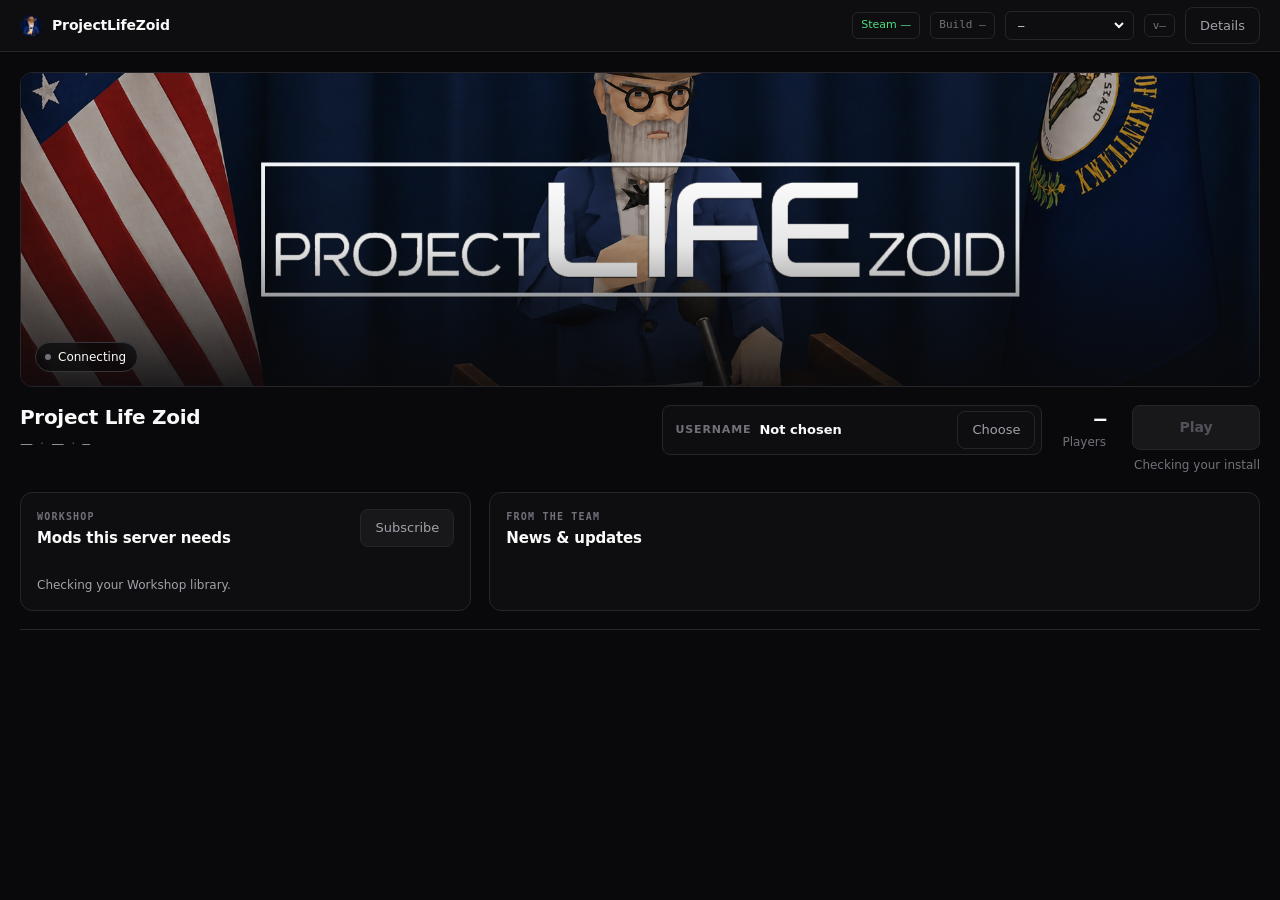
<file: ui/index.html>
<!doctype html>
<html lang="en">
<head>
    <meta charset="utf-8" />
    <title>ProjectLifeZoid Launcher</title>
    <link rel="stylesheet" href="theme.css" />
</head>
<body>
    <div class="app">
        <header class="topbar">
            <div class="brand">
                <img class="glyph" src="logo.png" alt="" aria-hidden="true">
                <span class="brand-name">ProjectLifeZoid</span>
            </div>
            <div class="topbar-right">
                <span class="steam-session" id="chip-steam">Steam &mdash;</span>
                <span class="build" id="chip-build">Build &mdash;</span>
                <div class="memory-chip" id="memory-chip" title="Memory allocated to Project Zomboid">
                    <select id="select-memory" class="memory-select">
                        <option value="" hidden>&mdash;</option>
                        <option value="3072">3 GB (default)</option>
                        <option value="4096">4 GB</option>
                        <option value="6144">6 GB</option>
                        <option value="8192">8 GB</option>
                        <option value="12288">12 GB</option>
                        <option value="16384">16 GB</option>
                        <option value="24576">24 GB</option>
                        <option value="32768">32 GB</option>
                    </select>
                    <span class="memory-warn" id="memory-warn" title="Still at the default 3 GB. More helps if you run mods." hidden></span>
                </div>
                <button class="build" id="chip-version" type="button" disabled>v&mdash;</button>
                <button class="btn btn-ghost" id="btn-details" aria-expanded="false">Details</button>
            </div>
        </header>

        <main>
            <section class="hero">
                <img id="hero" src="hero.png" alt="" />
                <div class="hero-fade" aria-hidden="true"></div>
                <div class="pill" id="s-state">
                    <i class="dot" aria-hidden="true"></i><span>Connecting</span>
                </div>
            </section>

            <section class="headline">
                <div class="headline-text">
                    <h1 id="s-name">Project Life Zoid</h1>
                    <p class="meta">
                        <span id="s-map">&mdash;</span>
                        <span class="sep" aria-hidden="true">&middot;</span>
                        <span id="s-version">&mdash;</span>
                        <span class="sep" aria-hidden="true">&middot;</span>
                        <span id="s-ping" class="num">&mdash;</span>
                    </p>
                </div>

                <div class="identity" id="identity">
                    <div class="identity-row" id="identity-view">
                        <span class="identity-label">Username</span>
                        <span class="identity-name" id="identity-name">Not chosen</span>
                        <select class="identity-select" id="identity-picker" hidden></select>
                        <span class="identity-lock" id="identity-locked" hidden>Locked</span>
                        <button class="btn btn-ghost" id="btn-edit-name">Choose</button>
                    </div>
                    <form class="identity-row" id="identity-edit" hidden>
                        <label class="identity-label" for="name-input">Username</label>
                        <input id="name-input" type="text" maxlength="50" spellcheck="false"
                               autocomplete="off" placeholder="Your username" />
                        <button class="btn btn-secondary" type="submit">Save</button>
                        <button class="btn btn-ghost" type="button" id="btn-cancel-name">Cancel</button>
                    </form>
                    <p class="identity-help" id="identity-help"></p>
                </div>

                <div class="headline-actions">
                    <div class="stat">
                        <div class="stat-v num"><span id="s-players">&mdash;</span><span class="stat-max" id="s-max"></span></div>
                        <div class="stat-l">Players</div>
                    </div>
                    <div class="play-wrap">
                        <button class="btn btn-primary" id="play" disabled>
                            <span id="play-label">Play</span>
                        </button>
                        <p class="helper" id="play-sub">Checking your install</p>
                        <button class="btn btn-secondary play-fix" id="btn-locate" hidden>Locate my game</button>
                    </div>
                </div>
            </section>

            <section class="launcher-content" aria-label="Server community">
                <section class="mods-panel" aria-labelledby="mods-title">
                    <div class="section-heading">
                        <div>
                            <p class="eyebrow">WORKSHOP</p>
                            <h2 id="mods-title">Mods this server needs</h2>
                        </div>
                        <button class="btn btn-secondary" id="btn-preload-mods">Subscribe</button>
                    </div>
                    <div class="req-list" id="req-list"></div>
                    <p class="section-copy" id="mods-copy">Checking your Workshop library.</p>
                </section>

                <section class="news-panel" aria-labelledby="news-title">
                    <div class="section-heading">
                        <div>
                            <p class="eyebrow">FROM THE TEAM</p>
                            <h2 id="news-title">News &amp; updates</h2>
                        </div>
                    </div>
                    <div class="news-grid" id="news-grid" aria-live="polite"></div>
                </section>
            </section>

            <section class="status">
                <div class="checks" id="checks"></div>

                <div class="progress" id="progress" hidden>
                    <div class="bar"><span id="bar-fill"></span></div>
                    <div class="progress-row">
                        <span id="work-step">Starting</span>
                        <span id="work-time" class="num">0:00</span>
                    </div>
                    <div class="progress-detail" id="work-detail" hidden></div>
                </div>

                <div class="notice" id="notice" hidden></div>
            </section>

            <footer class="community-links" id="community-links" hidden aria-label="Community links"></footer>
        </main>
    </div>

    <div class="scrim" id="drawer-backdrop" hidden></div>
    <aside class="drawer" id="drawer" hidden aria-label="Details">
        <div class="drawer-head">
            <h2>Details</h2>
            <button class="btn btn-ghost" id="btn-close">Close</button>
        </div>

        <div class="drawer-body">
            <section>
                <h3>Patch</h3>
                <dl id="d-patch"></dl>
            </section>
            <section>
                <h3>Install</h3>
                <dl id="d-install"></dl>
                <p class="hint" id="install-hint"></p>
                <label class="field">
                    <span>Game folder</span>
                    <input id="install-path" type="text" spellcheck="false" autocomplete="off"
                           placeholder="C:\Program Files (x86)\Steam\steamapps\common\ProjectZomboid" />
                </label>
                <div class="field-actions">
                    <button class="btn btn-secondary" id="btn-install-browse">Browse</button>
                    <button class="btn btn-secondary" id="btn-install-apply">Use this folder</button>
                    <button class="btn btn-ghost" id="btn-install-clear" hidden>Find it automatically</button>
                </div>
                <p class="hint bad" id="install-error" hidden></p>
                <button class="btn btn-secondary" id="btn-copy-steamid">Copy my Steam ID</button>
                <div id="steam-account-row" hidden>
                    <p class="hint">Playing as</p>
                    <select id="steam-account"></select>
                </div>
            </section>
            <section>
                <h3>Server</h3>
                <dl id="d-server"></dl>
                <p class="hint bad" id="server-override-banner" hidden></p>
                <details id="server-advanced">
                    <summary class="hint">Advanced</summary>
                    <p class="hint">
                        Join a different server than the one this launcher ships with. Leave the
                        address empty to go back to the normal server.
                    </p>
                    <label class="field">
                        <span>Address</span>
                        <input id="ov-host" type="text" placeholder="167.114.174.186" spellcheck="false" />
                    </label>
                    <label class="field">
                        <span>Connect port</span>
                        <input id="ov-connect" type="number" min="1" max="65535" placeholder="26935" />
                    </label>
                    <label class="field">
                        <span>Query port</span>
                        <input id="ov-query" type="number" min="1" max="65535" placeholder="26935" />
                    </label>
                    <button class="btn btn-secondary" id="btn-ov-apply">Apply</button>
                    <button class="btn btn-secondary" id="btn-ov-clear">Use normal server</button>
                </details>
            </section>
            <section>
                <h3>Characters</h3>
                <dl id="d-characters"></dl>
                <p class="hint">
                    Your username locks to this Steam account the first time you join with it.
                    Only an admin can change it, through the Discord bot, and only while the
                    server is stopped. Once one tells you yours is done, put the new name in
                    here.
                </p>
                <p class="hint">
                    Used any earlier the server turns you away, and on an account with a spare
                    character slot it makes a brand new character instead of moving you.
                </p>
                <button class="btn btn-secondary" id="btn-change-username">Change username</button>
                <p class="hint">
                    A second character needs a character slot. Staff hand those out. If you have
                    been given one, you can make your second character here. Without one the
                    server will turn the new name away when you press Play.
                </p>
                <button class="btn btn-secondary" id="btn-new-character">New character</button>
            </section>
            <section>
                <h3>Character bodies</h3>
                <label class="toggle">
                    <input type="checkbox" id="body-override" />
                    <span>Use Tomb's body overhaul</span>
                </label>
                <p class="hint">
                    The server ships a replacement body model, skin textures and re-fitted
                    clothing. Turn this off to see the vanilla ones instead. It changes only what
                    <b>you</b> see, on every character in the world, and applies the next time you
                    connect.
                </p>
            </section>
            <section>
                <h3>Cinema videos</h3>
                <p class="hint">
                    Videos shown on the server are downloaded through the launcher. Some are
                    copyrighted; if you opt out of those you will still see all non-copyright
                    videos. The launcher can also download videos while your game is running. If
                    you opt out of that, you will need to restart the game to get any added videos.
                </p>
                <label class="toggle">
                    <input type="checkbox" id="films-skip-copyrighted" />
                    <span>Skip copyrighted videos</span>
                </label>
                <label class="toggle">
                    <input type="checkbox" id="films-background" />
                    <span>Download new videos while I play</span>
                </label>
            </section>
            <section>
                <h3>Performance mode</h3>
                <label class="toggle">
                    <input type="checkbox" id="performance-mode" />
                    <span>Turn down the expensive graphics settings</span>
                </label>
                <p class="hint">
                    For frame rate trouble, especially in rain and while driving. It lowers
                    puddle detail, water, texture size and a few effects, and leaves your
                    resolution, frame rate cap and 3D ground items exactly as they are. Ground
                    items stay 3D. Turning it off puts your old settings back, except for
                    anything you have changed yourself in the game's own options since. Takes
                    effect the next time you press Play.
                </p>
                <p class="hint" id="performance-mode-note" hidden></p>
            </section>
            <section>
                <h3>Debug mode</h3>
                <label class="toggle" id="launch-debug-row">
                    <input type="checkbox" id="launch-debug" />
                    <span>Start the game in debug mode (adds <code>-debug</code>)</span>
                </label>
                <p class="hint danger" id="launch-debug-warn">
                    Server admins only. The server disconnects a debug client during the join
                    unless the account holds the built-in <b>admin</b> role &mdash; moderator, gm
                    and ordinary players are all refused. Leave this off if you just want to play.
                </p>
                <p class="hint" id="debug-role-note" hidden></p>
                <label class="toggle" id="debug-toggle-row" hidden>
                    <input type="checkbox" id="allow-debug" />
                    <span>Allow <code>-debug</code> from my Steam launch options</span>
                </label>
            </section>
            <section class="grow">
                <h3>Activity</h3>
                <div id="log"></div>
            </section>
        </div>

        <div class="drawer-foot">
            <button class="btn btn-secondary" id="btn-refresh">Refresh</button>
            <button class="btn btn-secondary" id="btn-restore">Restore game files</button>
            <button class="btn btn-secondary" id="btn-update">Check for updates</button>
            <span class="update-note" id="update-note"></span>
        </div>
    </aside>

    <div id="toast" role="status"><div class="t"></div><div class="s"></div></div>

    <dialog class="modal" id="update-dialog" aria-labelledby="update-dialog-title">
        <h2 id="update-dialog-title">Launcher update available</h2>
        <p id="update-dialog-body"></p>
        <p class="modal-note" id="update-dialog-note"></p>
        <div class="modal-actions">
            <button class="btn btn-secondary" id="update-dialog-later" type="button">Not now</button>
            <button class="btn btn-primary" id="update-dialog-install" type="button">Install</button>
        </div>
    </dialog>

    <dialog class="modal" id="films-dialog" aria-labelledby="films-dialog-title">
        <h2 id="films-dialog-title">Videos on the server</h2>
        <p>
            We can now show videos on the server, and they are downloaded through the launcher.
            Some videos are going to be copyrighted, just like the songs from Lifestyle and the
            server's music mods are. If you don't want to have any copyrighted videos sent to
            you, you can opt out and you will still see all non-copyright videos.
        </p>
        <p>
            The videos are heavily compressed, so they use very little disk space and we will be
            archiving older videos if they start piling up. The launcher is able to download them
            even when your game is running, but you can opt-out of that too if you want, and
            instead you will need to restart the game to download any added videos.
        </p>
        <label class="toggle">
            <input type="checkbox" id="films-dialog-skip" />
            <span>Skip copyrighted videos</span>
        </label>
        <label class="toggle">
            <input type="checkbox" id="films-dialog-background" checked />
            <span>Download new videos while I play</span>
        </label>
        <div class="modal-actions">
            <button class="btn btn-primary" id="films-dialog-save" type="button">Save</button>
        </div>
    </dialog>

    <script src="app.js"></script>
</body>
</html>
</file>
<file: ui/theme.css>
:root {
    --bg: #09090b;
    --surface: #0e0e10;
    --raised: #18181b;
    --raised-2: #1f1f23;

    --border: #26262a;
    --border-2: #35353b;

    --text: #fafafa;
    --muted: #a1a1aa;
    --dim: #71717a;
    --faint: #52525b;

    --ok: #4ade80;
    --warn: #fbbf24;
    --bad: #f87171;

    --ui: "Segoe UI", system-ui, sans-serif;
    --mono: "Cascadia Mono", Consolas, ui-monospace, monospace;

    --r: 8px;
    --r-lg: 12px;

    --hero-min: 280px;
    --t: 180ms cubic-bezier(0.16, 1, 0.3, 1);
}

* {
    box-sizing: border-box;
    margin: 0;
}

[hidden] {
    display: none !important;
}

html,
body {
    height: 100%;
}

body {
    background: var(--bg);
    color: var(--text);
    font-family: var(--ui);
    font-size: 14px;
    line-height: 1.5;
    overflow: hidden;
    user-select: none;
    -webkit-font-smoothing: antialiased;
}

.num {
    font-family: var(--mono);
    font-variant-numeric: tabular-nums;
}

:focus-visible {
    outline: 2px solid var(--text);
    outline-offset: 2px;
    border-radius: 4px;
}

.app {
    height: 100%;
    display: flex;
    flex-direction: column;
}

.btn {
    font: inherit;
    font-size: 13px;
    font-weight: 500;
    color: var(--text);
    background: none;
    border: 1px solid transparent;
    border-radius: var(--r);
    padding: 8px 14px;
    cursor: pointer;
    white-space: nowrap;
    transition: background var(--t), border-color var(--t), color var(--t), transform var(--t);
}

.btn:active:not(:disabled) {
    transform: translateY(1px);
}

.btn-ghost {
    color: var(--muted);
    border-color: var(--border);
}

.btn-ghost:hover {
    color: var(--text);
    background: var(--raised);
    border-color: var(--border-2);
}

.btn-secondary {
    color: var(--muted);
    background: var(--raised);
    border-color: var(--border);
}

.btn-secondary:hover {
    color: var(--text);
    background: var(--raised-2);
    border-color: var(--border-2);
}

.btn-primary {
    min-width: 128px;
    padding: 11px 30px;
    font-size: 14px;
    font-weight: 600;
    color: #09090b;
    background: #fafafa;
    border-color: #fafafa;
}

.btn-primary:hover:not(:disabled) {
    background: #fff;
}

.btn-primary:disabled {
    color: var(--faint);
    background: var(--raised);
    border-color: var(--border);
    cursor: not-allowed;
}

.topbar {
    flex: none;
    height: 52px;
    padding: 0 20px;
    display: flex;
    align-items: center;
    justify-content: space-between;
    border-bottom: 1px solid var(--border);
    background: var(--surface);
}

.brand {
    display: flex;
    align-items: center;
    gap: 10px;
}

.glyph {
    width: 22px;
    height: 22px;
    flex: none;
    object-fit: contain;
}

.brand-name {
    font-size: 14px;
    font-weight: 600;
    letter-spacing: -0.01em;
}

.topbar-right {
    display: flex;
    align-items: center;
    gap: 10px;
}

.steam-session {
    display: flex;
    align-items: center;
    color: var(--ok);
    border: 1px solid var(--border);
    border-radius: 6px;
    padding: 4px 8px;
    font-size: 11px;
}

.steam-session.off { color: var(--warn); }

.build {
    font-family: var(--mono);
    font-size: 11px;
    color: var(--dim);
    background: none;
    padding: 4px 8px;
    border: 1px solid var(--border);
    border-radius: 6px;
}

.build:disabled {
    cursor: default;
}

.build.has-update {
    color: var(--warn);
    border-color: var(--warn);
    cursor: pointer;
    transition: background var(--t);
}

.build.has-update:hover {
    background: rgba(251, 191, 36, 0.1);
}

.modal {
    margin: auto;
    width: min(440px, calc(100vw - 32px));
    padding: 22px 24px 20px;
    color: var(--text);
    background: var(--raised);
    border: 1px solid var(--border-2);
    border-radius: var(--r-lg);
}

.modal::backdrop {
    background: rgba(9, 9, 11, 0.7);
    backdrop-filter: blur(3px);
}

.modal h2 {
    margin: 0 0 10px;
    font-size: 16px;
    font-weight: 600;
}

.modal p {
    margin: 0 0 8px;
    font-size: 13px;
    line-height: 1.55;
    color: var(--muted);
}

.modal-note:empty {
    display: none;
}

.modal-note.bad {
    color: var(--bad);
}

.modal-actions {
    display: flex;
    justify-content: flex-end;
    gap: 10px;
    margin-top: 18px;
}

.modal-actions .btn-primary {
    min-width: 0;
    padding: 9px 20px;
    font-size: 13px;
}

.memory-chip {
    display: flex;
    align-items: center;
    gap: 6px;
    padding: 2px 6px 2px 8px;
    border: 1px solid var(--border);
    border-radius: 6px;
}

.memory-select,
.identity-select {
    font: inherit;
    font-family: var(--mono);
    font-size: 11px;
    color: var(--text);
    background: none;
    border: none;
    padding: 4px 0;
    cursor: pointer;
}

.memory-select:disabled,
.identity-select:disabled {
    color: var(--faint);
    cursor: not-allowed;
}

.memory-select option,
.identity-select option {
    background-color: var(--raised);
    color: var(--text);
}

.memory-warn {
    display: flex;
    flex: none;
    width: 13px;
    height: 13px;
    color: var(--warn);
}

.memory-warn svg {
    width: 100%;
    height: 100%;
}


main {
    flex: 1;
    min-height: 0;
    padding: 20px;
    display: flex;
    flex-direction: column;
    gap: 18px;
    overflow-y: auto;
}

.hero {
    position: relative;
    flex: none;
    height: clamp(var(--hero-min), 35vh, 380px);
    border: 1px solid var(--border);
    border-radius: var(--r-lg);
    overflow: hidden;
    background: var(--raised);
}

.hero img {
    width: 100%;
    height: 100%;
    object-fit: cover;
    display: block;
}

.hero-fade {
    position: absolute;
    inset: 0;
    background: linear-gradient(to top, rgba(9, 9, 11, 0.85), rgba(9, 9, 11, 0.1) 45%, transparent 70%);
}

.pill {
    position: absolute;
    left: 14px;
    bottom: 14px;
    display: inline-flex;
    align-items: center;
    gap: 7px;
    font-size: 12px;
    font-weight: 500;
    color: var(--text);
    background: rgba(9, 9, 11, 0.72);
    border: 1px solid var(--border-2);
    border-radius: 999px;
    padding: 5px 11px 5px 9px;
    backdrop-filter: blur(6px);
}

.dot {
    width: 6px;
    height: 6px;
    border-radius: 50%;
    background: var(--dim);
    flex: none;
}

.pill.on .dot {
    background: var(--ok);
}

.pill.off .dot {
    background: var(--bad);
}

.headline {
    flex: none;
    display: flex;
    align-items: flex-start;
    gap: 20px;
    flex-wrap: wrap;
}

.headline-text {
    flex: 1 1 0;
    min-width: 0;
}

h1 {
    font-size: 20px;
    font-weight: 600;
    letter-spacing: -0.015em;
    line-height: 1.25;
    white-space: nowrap;
    overflow: hidden;
    text-overflow: ellipsis;
}

.meta {
    margin-top: 4px;
    font-size: 13px;
    color: var(--muted);
    display: flex;
    align-items: center;
    gap: 7px;
    flex-wrap: wrap;
}

.meta .sep {
    color: var(--faint);
}

.headline-actions {
    flex: none;
    margin-left: auto;
    display: flex;
    align-items: flex-start;
    gap: 26px;
}

.stat {
    text-align: right;
    padding-top: 1px;
}

.stat-v {
    font-size: 20px;
    font-weight: 600;
    letter-spacing: -0.02em;
    line-height: 1.25;
}

.stat-max {
    color: var(--faint);
    font-weight: 400;
}

.stat-l {
    margin-top: 2px;
    font-size: 12px;
    color: var(--dim);
}

.play-wrap {
    text-align: right;
}

.helper {
    margin-top: 6px;
    font-size: 12px;
    color: var(--dim);
    max-width: 190px;
    margin-left: auto;
}

.status {
    flex: none;
    border-top: 1px solid var(--border);
    padding-top: 16px;
    display: flex;
    flex-direction: column;
    gap: 12px;
}

.checks {
    display: flex;
    align-items: center;
    gap: 22px;
    flex-wrap: wrap;
}

.check {
    display: inline-flex;
    align-items: center;
    gap: 7px;
    font-size: 13px;
    color: var(--muted);
}

.check svg {
    width: 14px;
    height: 14px;
    flex: none;
}

.check.ok svg {
    color: var(--ok);
}

.check.warn svg {
    color: var(--warn);
}

.check.bad svg {
    color: var(--bad);
}

.check.info svg {
    color: var(--dim);
}

.check.bad,
.check.warn {
    color: var(--text);
}

.hint {
    margin: 2px 0 8px;
    font-size: 12.5px;
    color: var(--dim);
}

#steam-account {
    width: 100%;
    margin: 2px 0 4px;
    padding: 7px 9px;
    font: inherit;
    font-size: 13px;
    color: var(--text);
    background: var(--raised);
    border: 1px solid var(--border-2);
    border-radius: var(--r);
}

.field {
    display: block;
    margin: 8px 0 6px;
}

.field > span {
    display: block;
    margin-bottom: 4px;
    font-size: 12px;
    color: var(--dim);
}

.field input {
    width: 100%;
    padding: 7px 9px;
    font: inherit;
    font-size: 13px;
    color: var(--text);
    background: var(--raised);
    border: 1px solid var(--border-2);
    border-radius: var(--r);
}

.field input:focus {
    outline: none;
    border-color: var(--muted);
}

.field input::placeholder {
    color: var(--faint);
}

.field-actions {
    display: flex;
    flex-wrap: wrap;
    gap: 6px;
    margin-bottom: 4px;
}

.play-fix {
    margin-top: 8px;
}

.toggle {
    display: flex;
    align-items: center;
    gap: 9px;
    margin-top: 10px;
    font-size: 13px;
    line-height: 1.4;
    color: var(--muted);
    cursor: pointer;
}

.toggle input {
    flex: none;
    width: 15px;
    height: 15px;
    accent-color: #fafafa;
    cursor: pointer;
}

.toggle code,
.hint code {
    font-family: var(--mono);
    font-size: 0.92em;
    color: var(--text);
}

.hint.danger {
    color: var(--warn);
}

.hint.danger.armed {
    color: var(--bad);
}

#launch-debug-warn {
    margin-top: 6px;
}

.identity {
    flex: 0 1 380px;
    min-width: 0;
    display: flex;
    flex-direction: column;
    gap: 5px;
}

.identity-row {
    display: flex;
    align-items: center;
    gap: 8px;
    padding: 5px 6px 5px 12px;
    border: 1px solid var(--border);
    border-radius: var(--r);
    background: var(--surface);
}

.identity-label {
    font-size: 11px;
    font-weight: 600;
    letter-spacing: 0.08em;
    text-transform: uppercase;
    color: var(--dim);
}

.identity-name {
    flex: 1;
    min-width: 0;
    font-size: 13px;
    font-weight: 600;
    color: var(--text);
    overflow: hidden;
    text-overflow: ellipsis;
    white-space: nowrap;
}

.identity-name.unset {
    color: var(--faint);
}

.identity-lock {
    font-size: 11px;
    font-weight: 600;
    letter-spacing: 0.08em;
    text-transform: uppercase;
    color: var(--faint);
}

.identity-select {
    flex: 1;
    min-width: 0;
    font-family: inherit;
    font-size: 13px;
    font-weight: 600;
}

#name-input {
    flex: 1;
    min-width: 0;
    font: inherit;
    font-size: 13px;
    color: var(--text);
    background: var(--raised);
    border: 1px solid var(--border);
    border-radius: 6px;
    padding: 5px 9px;
    transition: border-color var(--t);
}

#name-input:focus {
    outline: none;
    border-color: var(--border-2);
}

#name-input::placeholder {
    color: var(--faint);
}

#identity-edit .identity-label {
    position: absolute;
    width: 1px;
    height: 1px;
    overflow: hidden;
    white-space: nowrap;
    clip-path: inset(50%);
}

.identity-help {
    display: -webkit-box;
    overflow: hidden;
    padding-left: 2px;
    font-size: 11px;
    line-height: 1.45;
    color: var(--dim);
    -webkit-box-orient: vertical;
    -webkit-line-clamp: 2;
}

.identity-help.bad {
    color: var(--bad);
}

.identity-help:empty {
    display: none;
}

.notice {
    display: flex;
    gap: 9px;
    font-size: 13px;
    line-height: 1.5;
    color: var(--muted);
    background: var(--raised);
    border: 1px solid var(--border);
    border-radius: var(--r);
    padding: 10px 12px;
}

.notice svg {
    width: 15px;
    height: 15px;
    flex: none;
    margin-top: 2px;
    color: var(--warn);
}

.notice.bad svg {
    color: var(--bad);
}

.notice span {
    display: -webkit-box;
    -webkit-line-clamp: 2;
    -webkit-box-orient: vertical;
    overflow: hidden;
}

.bar {
    height: 4px;
    background: var(--raised-2);
    border-radius: 999px;
    overflow: hidden;
}

.bar span {
    display: block;
    height: 100%;
    width: 0;
    background: var(--text);
    border-radius: 999px;
    transition: width 400ms cubic-bezier(0.16, 1, 0.3, 1);
}

.progress-row {
    margin-top: 9px;
    display: flex;
    justify-content: space-between;
    align-items: baseline;
    font-size: 13px;
    color: var(--muted);
}

.progress-row span:first-child {
    color: var(--text);
}

.progress-detail {
    margin-top: 4px;
    font-size: 12px;
    line-height: 1.45;
    color: var(--muted);
    display: -webkit-box;
    -webkit-line-clamp: 2;
    -webkit-box-orient: vertical;
    overflow: hidden;
}

.launcher-content {
    display: grid;
    grid-template-columns: minmax(280px, 0.82fr) minmax(0, 1.4fr);
    gap: 18px;
}

.mods-panel,
.news-panel {
    min-width: 0;
    border: 1px solid var(--border);
    border-radius: var(--r-lg);
    background: var(--surface);
    padding: 16px;
}

.section-heading {
    display: flex;
    align-items: flex-start;
    justify-content: space-between;
    gap: 14px;
}

.eyebrow {
    color: var(--dim);
    font-family: var(--mono);
    font-size: 10px;
    font-weight: 600;
    letter-spacing: 0.12em;
}

.section-heading h2 {
    margin-top: 3px;
    font-size: 15px;
    font-weight: 600;
    letter-spacing: -0.01em;
}

.section-copy {
    margin: 13px 0 0;
    color: var(--muted);
    font-size: 12px;
    line-height: 1.45;
}

.req-list {
    display: flex;
    flex-direction: column;
    gap: 8px;
    margin-top: 14px;
}

.req {
    width: 100%;
    display: grid;
    grid-template-columns: 16px minmax(0, 1fr) 14px;
    gap: 10px;
    align-items: start;
    padding: 10px 11px;
    font: inherit;
    text-align: left;
    color: var(--muted);
    background: var(--raised);
    border: 1px solid var(--border);
    border-radius: var(--r);
    cursor: pointer;
    transition: background var(--t), border-color var(--t);
}

.req:hover {
    background: var(--raised-2);
    border-color: var(--border-2);
}

.req-mark {
    display: flex;
    margin-top: 1px;
    color: var(--dim);
}

.req-mark svg {
    width: 16px;
    height: 16px;
}

.req.ok .req-mark { color: var(--ok); }
.req.warn .req-mark { color: var(--warn); }
.req.bad .req-mark { color: var(--bad); }

.req-body {
    min-width: 0;
    display: flex;
    flex-direction: column;
    gap: 2px;
}

.req-name {
    overflow: hidden;
    font-size: 13px;
    font-weight: 600;
    color: var(--text);
    text-overflow: ellipsis;
    white-space: nowrap;
}

.req-detail {
    font-size: 12px;
    line-height: 1.4;
}

.req.ok .req-detail {
    color: var(--dim);
}

.req-names {
    display: -webkit-box;
    overflow: hidden;
    margin-top: 3px;
    color: var(--faint);
    font-size: 11px;
    line-height: 1.4;
    -webkit-box-orient: vertical;
    -webkit-line-clamp: 2;
}

.req-go {
    margin-top: 2px;
    color: var(--faint);
}

.req-go svg {
    display: block;
    width: 14px;
    height: 14px;
}

.req:hover .req-go {
    color: var(--muted);
}

.news-grid {
    display: grid;
    grid-template-columns: repeat(3, minmax(0, 1fr));
    gap: 10px;
    margin-top: 12px;
}

.news-card {
    min-width: 0;
    display: flex;
    flex-direction: column;
    padding: 0;
    color: inherit;
    text-align: left;
    background: var(--raised);
    border: 1px solid var(--border);
    border-radius: var(--r);
    overflow: hidden;
    cursor: pointer;
    transition: border-color var(--t), transform var(--t), background var(--t);
}

.news-card:hover {
    background: var(--raised-2);
    border-color: var(--border-2);
    transform: translateY(-2px);
}

.news-image {
    width: 100%;
    height: 72px;
    object-fit: cover;
    display: block;
    filter: saturate(0.75);
}

.news-body {
    display: flex;
    flex: 1;
    flex-direction: column;
    gap: 6px;
    padding: 11px;
}

.news-meta {
    color: var(--dim);
    font-family: var(--mono);
    font-size: 9px;
    font-weight: 600;
    letter-spacing: 0.07em;
    text-transform: uppercase;
}

.news-body strong {
    display: -webkit-box;
    overflow: hidden;
    font-size: 12px;
    line-height: 1.35;
    -webkit-box-orient: vertical;
    -webkit-line-clamp: 2;
}

.news-excerpt {
    display: -webkit-box;
    overflow: hidden;
    color: var(--muted);
    font-size: 11px;
    line-height: 1.4;
    -webkit-box-orient: vertical;
    -webkit-line-clamp: 3;
}

.empty-state {
    grid-column: 1 / -1;
    padding: 18px 0 6px;
    color: var(--dim);
    font-size: 12px;
}

.community-links {
    display: flex;
    align-items: center;
    justify-content: flex-end;
    gap: 7px;
    padding-bottom: 2px;
}

.social-link {
    display: inline-flex;
    align-items: center;
    gap: 6px;
    padding: 4px 7px;
    color: var(--dim);
    font: inherit;
    font-size: 11px;
    text-transform: capitalize;
    background: transparent;
    border: 0;
    border-radius: 5px;
    cursor: pointer;
}

.social-link svg { width: 14px; height: 14px; }
.social-link:hover { color: var(--text); background: var(--raised); }

.scrim {
    position: fixed;
    inset: 0;
    background: rgba(9, 9, 11, 0.6);
    opacity: 0;
    transition: opacity 220ms ease;
    z-index: 20;
}

.scrim.in {
    opacity: 1;
}

.drawer {
    position: fixed;
    top: 0;
    right: 0;
    bottom: 0;
    z-index: 30;
    width: min(400px, 84vw);
    display: flex;
    flex-direction: column;
    background: var(--surface);
    border-left: 1px solid var(--border);
    transform: translateX(100%);
    transition: transform 260ms cubic-bezier(0.16, 1, 0.3, 1);
}

.drawer.in {
    transform: none;
}

.drawer-head {
    flex: none;
    height: 52px;
    padding: 0 16px;
    display: flex;
    align-items: center;
    justify-content: space-between;
    border-bottom: 1px solid var(--border);
}

.drawer-head h2 {
    font-size: 14px;
    font-weight: 600;
}

.drawer-body {
    flex: 1;
    min-height: 0;
    overflow-y: auto;
    padding: 16px;
    display: flex;
    flex-direction: column;
    gap: 20px;
}

.drawer-body h3 {
    font-size: 12px;
    font-weight: 600;
    color: var(--dim);
    margin-bottom: 8px;
}

.drawer-body section.grow {
    flex: 1;
    min-height: 120px;
    display: flex;
    flex-direction: column;
}

dl {
    display: grid;
    grid-template-columns: auto 1fr;
    column-gap: 0;
}

dt,
dd {
    padding: 7px 0;
    border-top: 1px solid var(--border);
    font-size: 12px;
}

dt {
    color: var(--dim);
    white-space: nowrap;
    padding-right: 16px;
}

dd {
    font-family: var(--mono);
    text-align: right;
    word-break: break-all;
    color: var(--text);
}

dd.ok {
    color: var(--ok);
}

dd.warn {
    color: var(--warn);
}

dd.bad {
    color: var(--bad);
}

#log {
    flex: 1;
    min-height: 0;
    overflow-y: auto;
    background: var(--bg);
    border: 1px solid var(--border);
    border-radius: var(--r);
    padding: 10px;
    font-family: var(--mono);
    font-size: 11px;
    line-height: 1.65;
    color: var(--muted);
}

#log .k {
    color: var(--dim);
}

#log .e {
    color: var(--bad);
}

#log .empty {
    color: var(--faint);
}

.drawer-foot {
    flex: none;
    padding: 12px 16px;
    border-top: 1px solid var(--border);
    display: flex;
    flex-wrap: wrap;
    align-items: center;
    gap: 8px;
}

.drawer-foot .btn {
    flex: 1 1 auto;
}

#btn-update {
    flex: 1 0 100%;
}

#toast {
    position: fixed;
    right: 18px;
    bottom: 18px;
    z-index: 40;
    max-width: 320px;
    padding: 12px 14px;
    background: var(--raised);
    border: 1px solid var(--border-2);
    border-radius: var(--r);
    box-shadow: 0 12px 32px rgba(0, 0, 0, 0.45);
    opacity: 0;
    transform: translateY(8px);
    pointer-events: none;
    transition: opacity 220ms ease, transform 220ms cubic-bezier(0.16, 1, 0.3, 1);
}

#toast.show {
    opacity: 1;
    transform: none;
}

#toast .t {
    font-size: 13px;
    font-weight: 600;
}

#toast.bad .t {
    color: var(--bad);
}

#toast .s {
    margin-top: 3px;
    font-size: 12px;
    color: var(--muted);
    white-space: pre-wrap;
}

#toast .s:empty {
    display: none;
}

@media (max-height: 640px) {
    .hero {
        height: var(--hero-min);
    }
    main {
        gap: 14px;
    }
}

@media (max-width: 760px) {
    .launcher-content { grid-template-columns: 1fr; }
    .news-grid { grid-template-columns: repeat(2, minmax(0, 1fr)); }
    .steam-session { display: none; }
    .memory-chip { display: none; }
}

::-webkit-scrollbar {
    width: 10px;
    height: 10px;
}

::-webkit-scrollbar-track {
    background: transparent;
}

::-webkit-scrollbar-thumb {
    background: var(--border-2);
    border: 3px solid var(--surface);
    border-radius: 999px;
}

::-webkit-scrollbar-thumb:hover {
    background: var(--dim);
}

@media (prefers-reduced-motion: reduce) {
    * {
        animation: none !important;
        transition-duration: 0.01ms !important;
    }
}

.update-note {
    flex: 1 0 100%;
    margin: 2px 0 0;
    font-size: 12.5px;
    line-height: 1.5;
    color: var(--muted);
}

.update-note.ready {
    color: var(--text);
    font-weight: 600;
}
</file>
